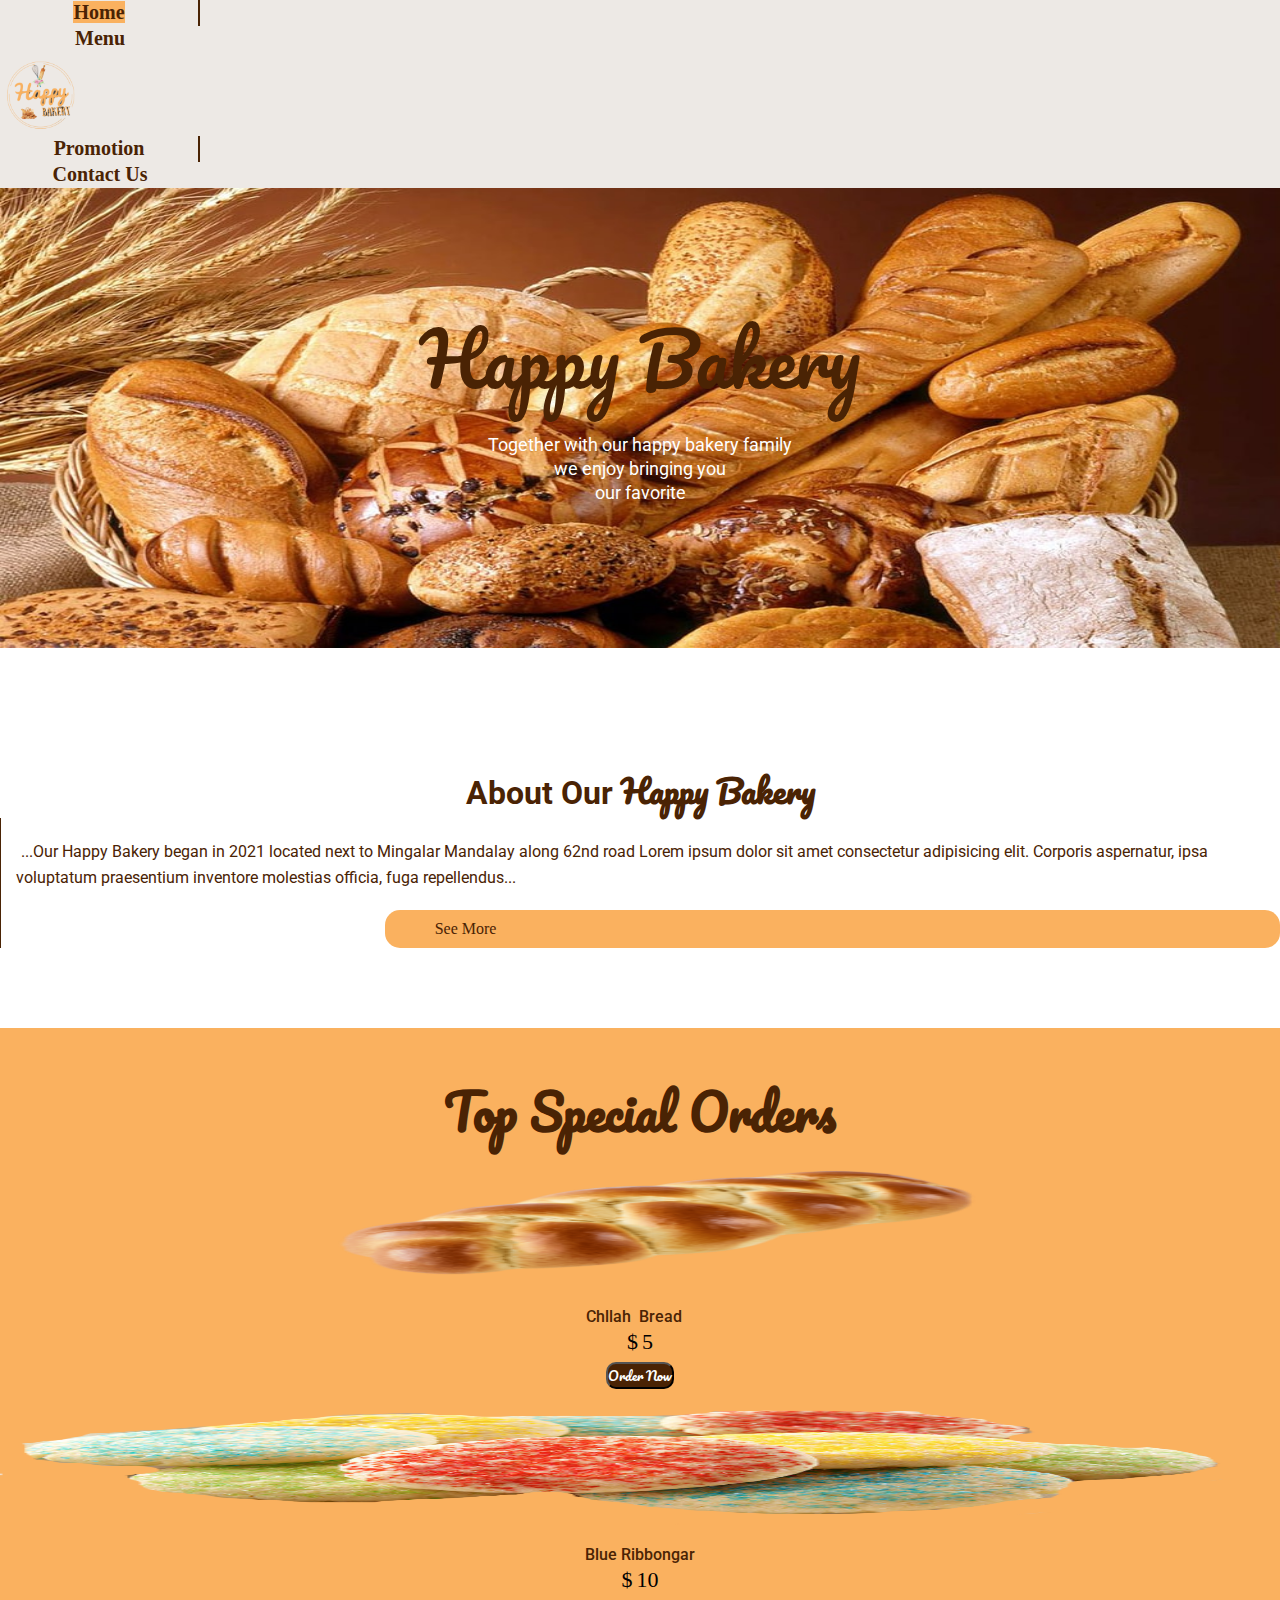
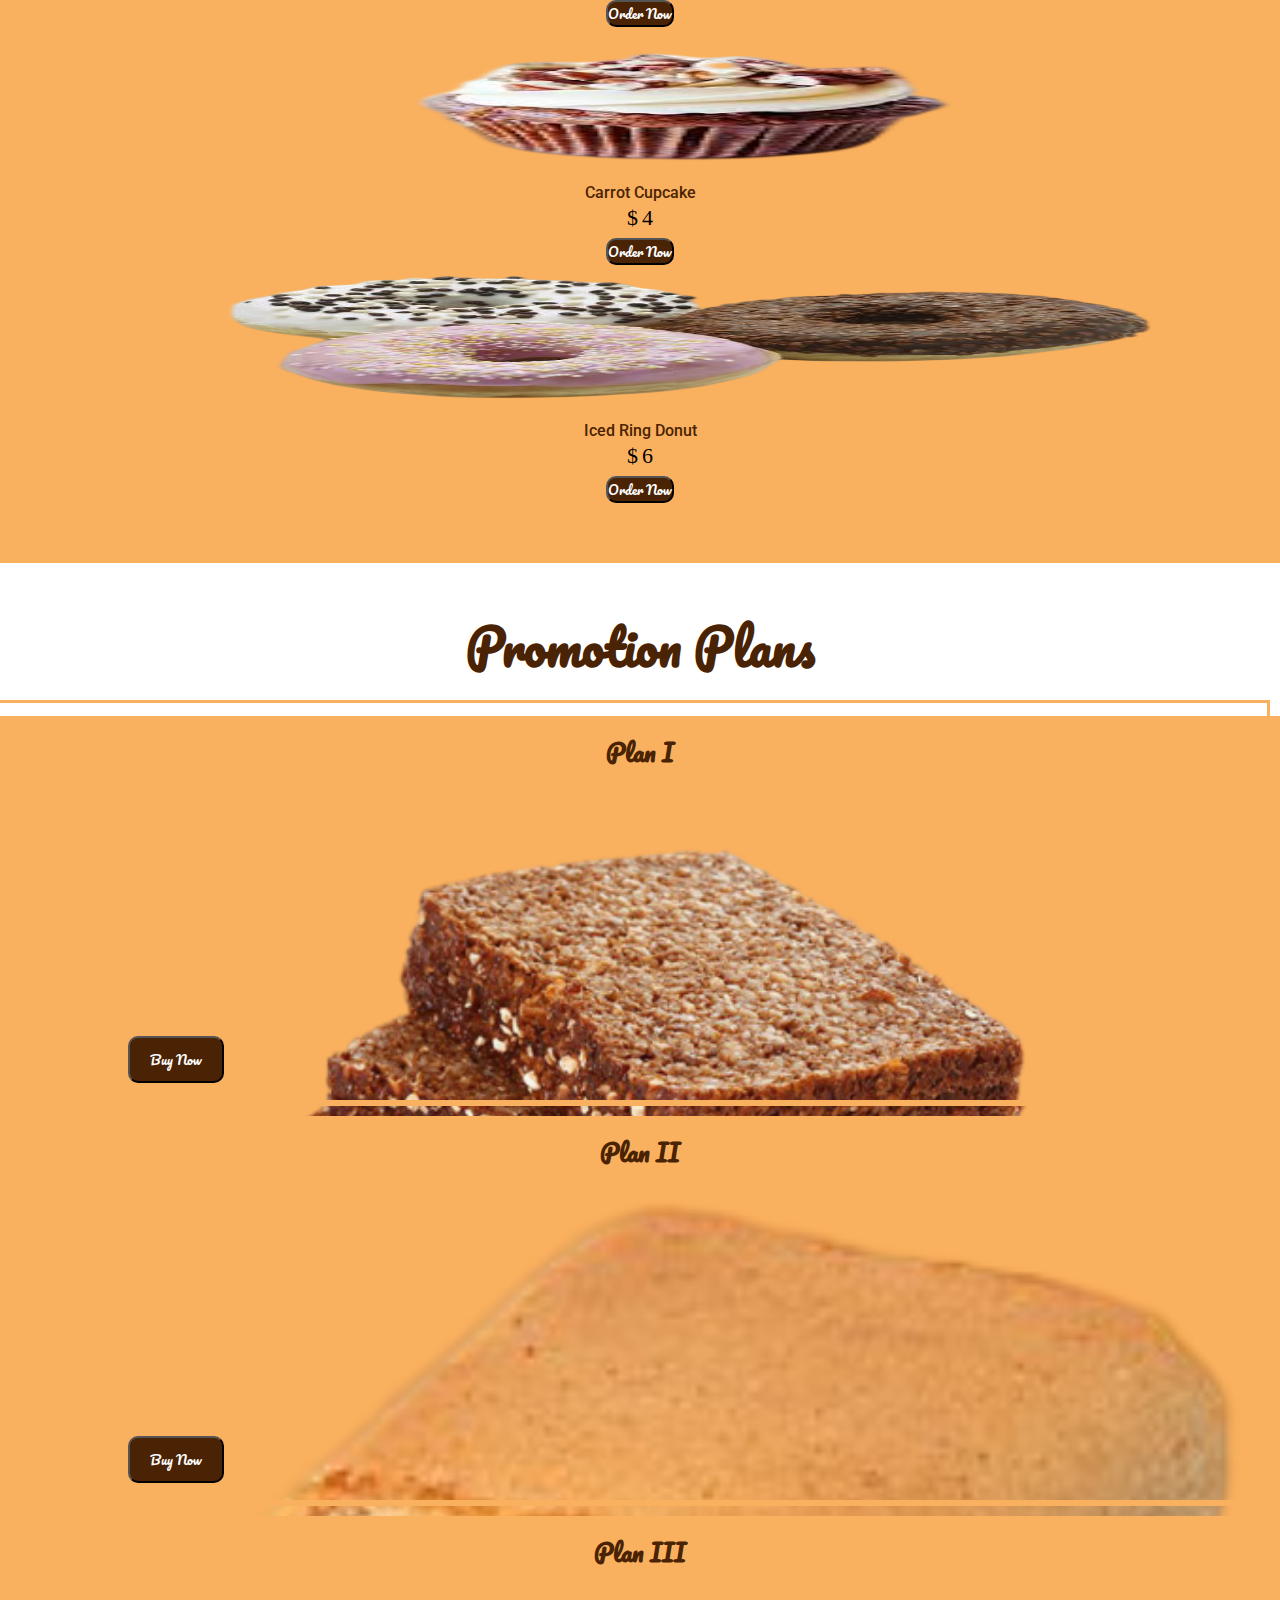
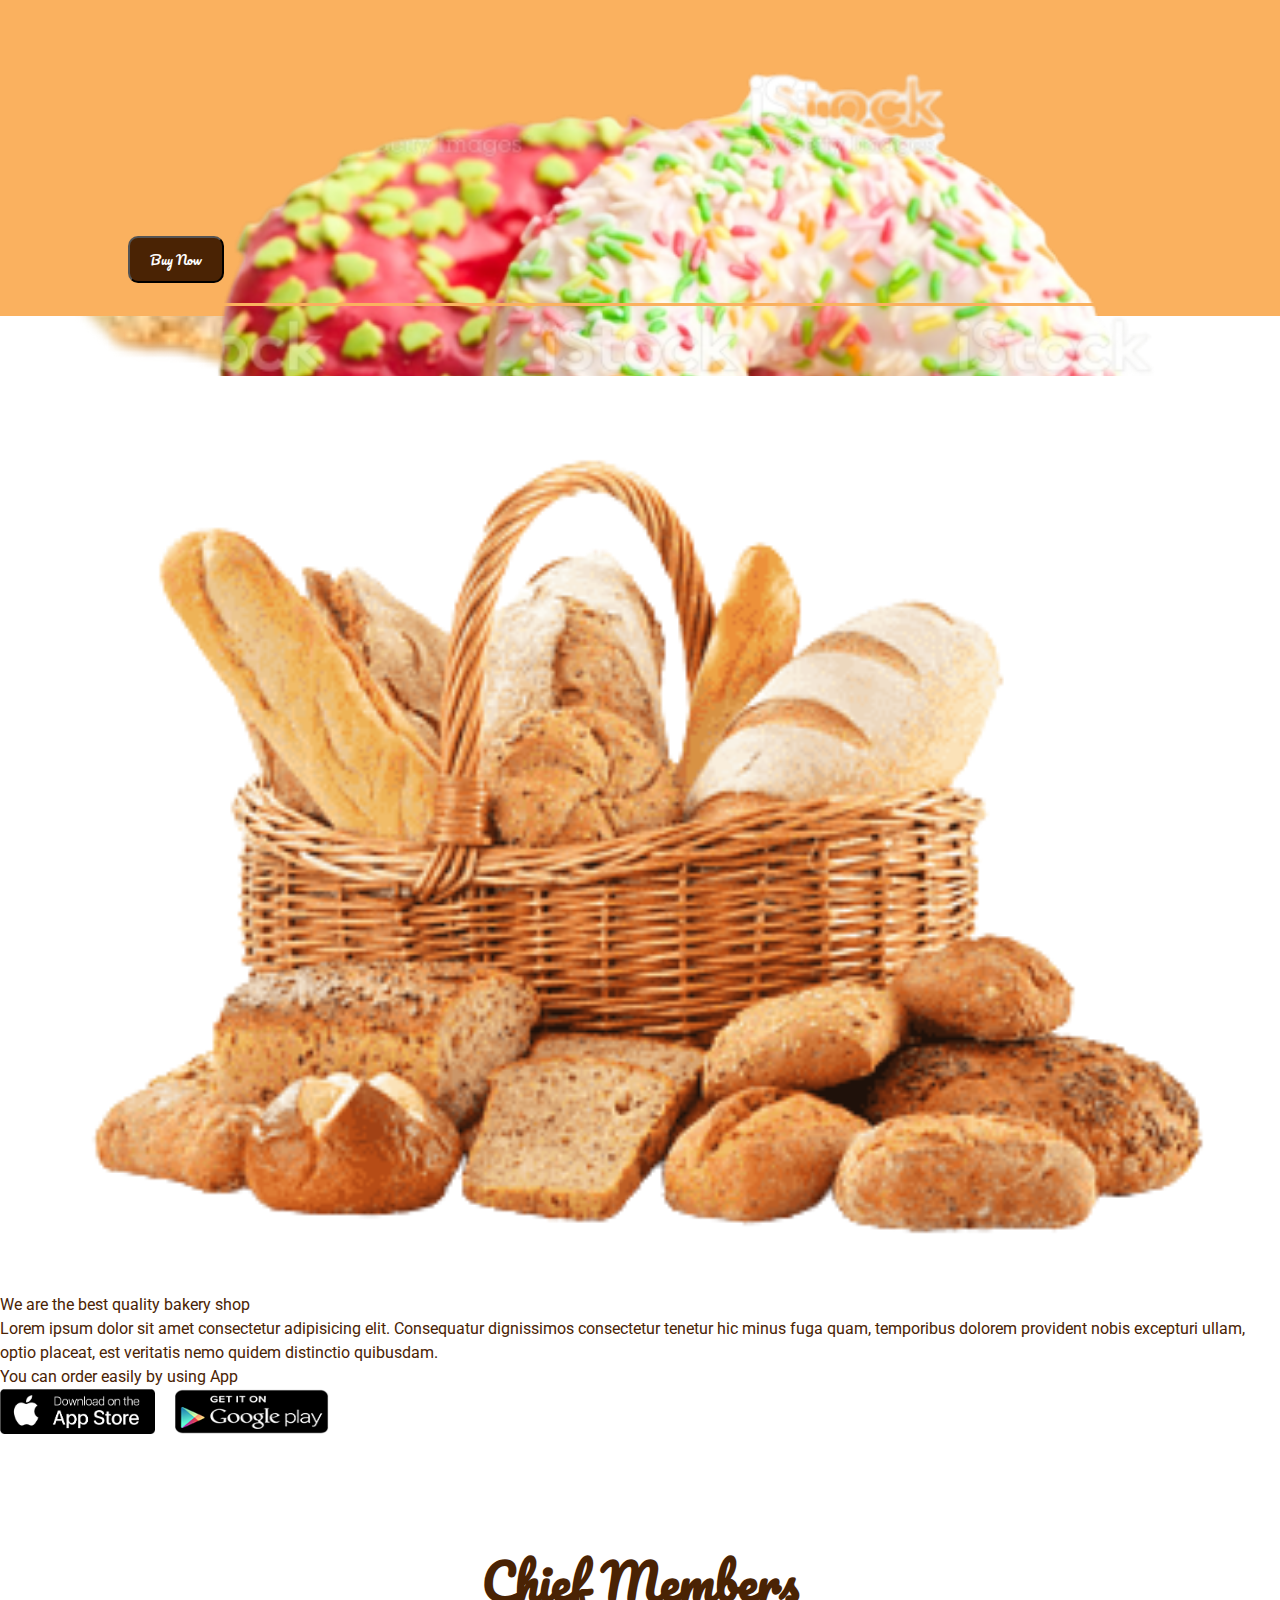
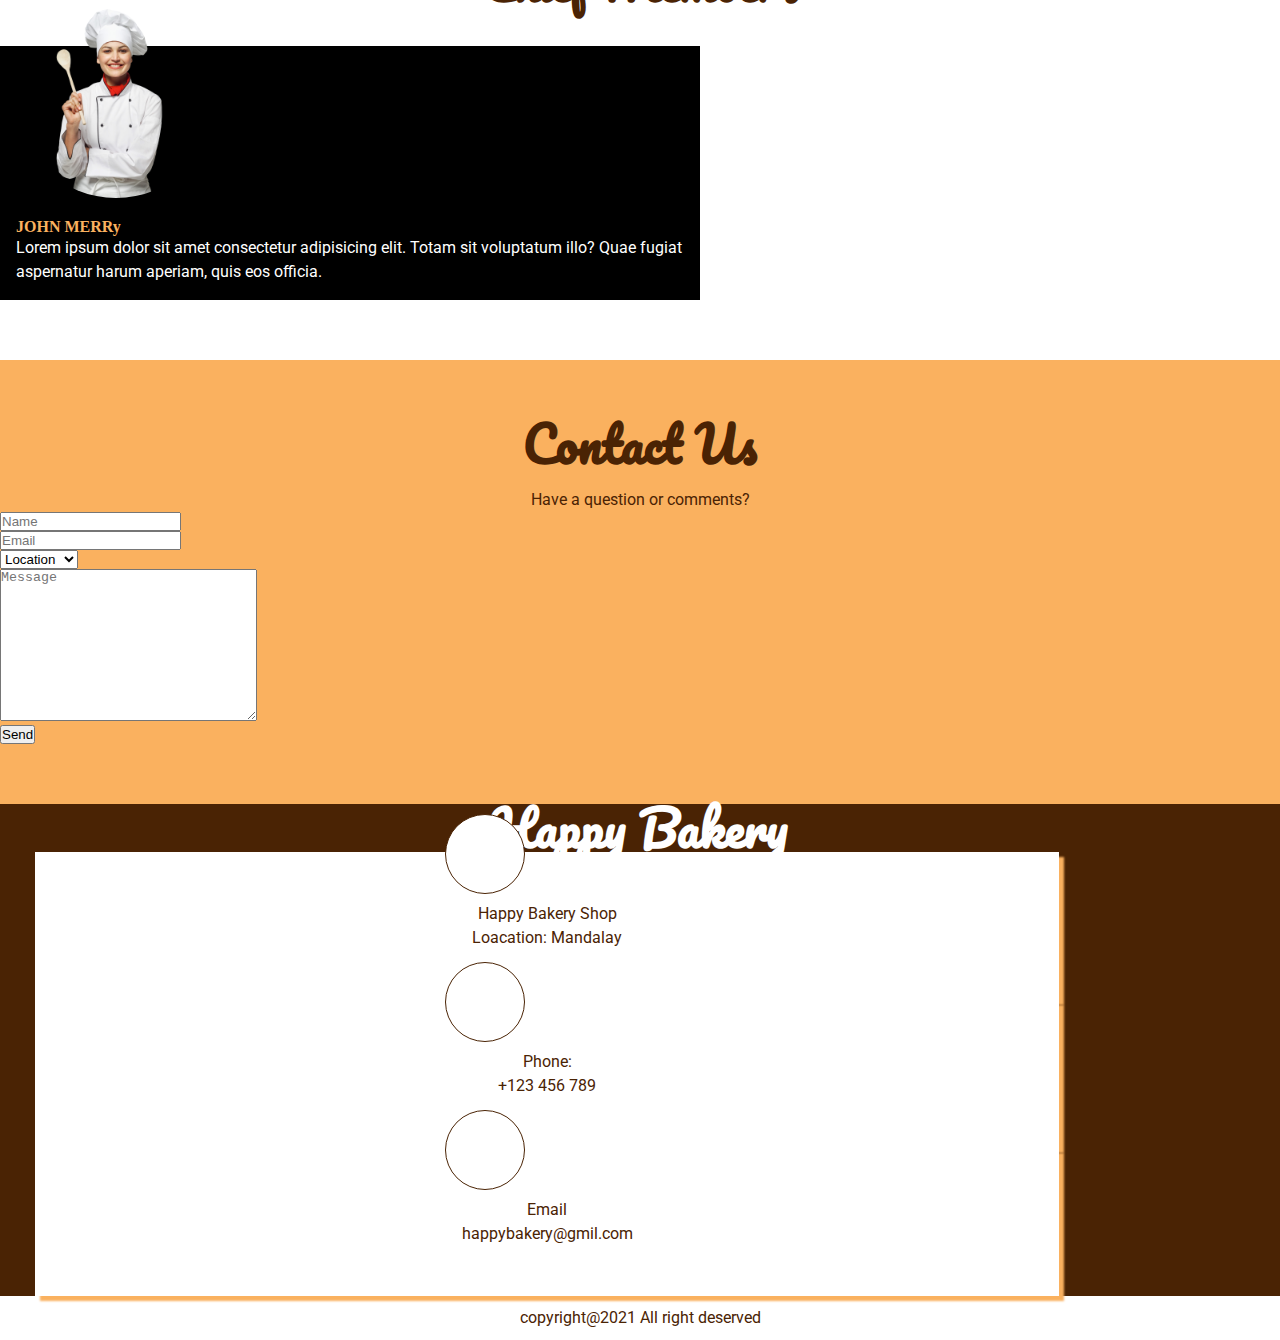
<file: index.html>
<!DOCTYPE html>
<html lang="en">
  <head>
    <meta charset="UTF-8" />
    <meta http-equiv="X-UA-Compatible" content="IE=edge" />
    <meta name="viewport" content="width=device-width, initial-scale=1.0" />
    <title>Happy Bakery Shop</title>
    <!-- Boostrap Css-->
    <link
      rel="stylesheet"
      href="https://cdnjs.cloudflare.com/ajax/libs/bootstrap/5.1.3/css/bootstrap.min.css"
      integrity="sha512-GQGU0fMMi238uA+a/bdWJfpUGKUkBdgfFdgBm72SUQ6BeyWjoY/ton0tEjH+OSH9iP4Dfh+7HM0I9f5eR0L/4w=="
      crossorigin="anonymous"
      referrerpolicy="no-referrer"
    />
    <!-- fontawesome -->
    <link
      rel="stylesheet"
      href="https://cdnjs.cloudflare.com/ajax/libs/font-awesome/6.0.0-beta3/css/all.min.css"
      integrity="sha512-Fo3rlrZj/k7ujTnHg4CGR2D7kSs0v4LLanw2qksYuRlEzO+tcaEPQogQ0KaoGN26/zrn20ImR1DfuLWnOo7aBA=="
      crossorigin="anonymous"
      referrerpolicy="no-referrer"
    />
    <!-- Google fonts -->
    <link
      href="https://fonts.googleapis.com/css2?family=Roboto:wght@100;300;400;500;700&display=swap"
      rel="stylesheet"
    />
    <link
      href="https://fonts.googleapis.com/css2?family=Pacifico&family=Roboto:wght@100;300;400;500;700&display=swap"
      rel="stylesheet"
    />
    <!-- Custom Css -->
    <link rel="stylesheet" href="resources/css/style.css" />
    <link rel="stylesheet" href="resources/css/mediaquery.css">
    
  </head>
  <body data-bs-spy="scroll" data-bs-target=".navbar" data-bs-offset="0">
    <nav class="navbar navbar-expand-lg fixed-top">
      <div class="container p-0">
        <div class="collapse navbar-collapse justify-content-center">
          <ul class="navbar-nav nav-pills">
            <li class="nav-item">
              <a href="#home" class="nav-link active">Home</a>
            </li>
            <li class="nav-item">
              <a href="menu.html" class="nav-link">Menu</a>
            </li>
          </ul>
        </div>
        <a class="navbar-brand" href="#"
          ><img src="resources/img/logo.png" alt="" class="logo"
        /></a>
        <div class="collapse navbar-collapse justify-content-center">
          <ul class="navbar-nav nav-pills">
            <li class="nav-item">
              <a href="#promotion-plan" class="nav-link">Promotion</a>
            </li>
            <li class="nav-item">
              <a href="#contact-us" class="nav-link">Contact Us</a>
            </li>
          </ul>
          <div>
            <i
              class="fas fa-cart-plus cart-icon"
              data-bs-toggle="modal"
              data-bs-target="#modal"
            ></i>
            <span class="badge"></span>
          </div>
        </div>
      </div>
    </nav>
    <!-- modal box -->
    <div class="modal fade" id="modal" tabindex="-1" aria-labelledby="exampleModalLabel" aria-hidden="true">
      <div class="modal-dialog modal-lg">
        <div class="modal-content">
            <div class="modal-header">
                <h2 class="modal-title" id="exampleModalLabel">Shopping Cart</h2>
                <button type="button"  class="btn-close" data-bs-dismiss="modal" aria-label="Close"></button>
            </div>
            <div class="modal-body">
                <p id="first-text">You don't have any items</p>
            </div>
            <div class="modal-footer">
                <div class="container">
                     <div class="row total-price-box">
                            <div class="col-md-10">
                                <h3>Total</h3>
                            </div>
                            <div class="col-md-2">
                                <span>$</span>
                                <span class="total-price"> 0</span>
                            </div>
                    </div>
                    <div class="row">
                        <div class="col-md-12">
                            <button class="btn btn-danger clear">Clear All</button>
                            <button class="btn general-btn send-order-btn">Send Your Order</button>
                        </div>
                    </div>
                </div>
            </div>
        </div>
    </div>
    </div>
    <div class="small-screen-nav fixed-top">
      <ul>
        <li>
          <img src="resources/img/logo.png" style="width: 50px;" alt="">
        </li>
        <li>
          <a href="/menu.html">Menu</a>
        </li>
      </ul>
      <i class="fas fa-cart-plus cart-icon" data-bs-toggle="modal"data-bs-target="#modal"></i> 
      <span class="badge small-nav-badge"></span>
    </div>  
    <section id="home">
      <div class="home-bg">
        <img src="resources/img/home-background.jpg" alt="" />
      </div>
      <div class="row">
        <div class="col-md-12">
          <div class="home-heading">
            <h1>Happy Bakery</h1>

            <p>
              Together with our happy bakery family <br />
              we enjoy bringing you <br />
              our favorite
            </p>
          </div>
        </div>
      </div>
    </section>
    <section id="about">
      <div class="content-box-md">
        <div class="container">
          <div class="row">
            <div class="col-md-5">
              <h2>About Our <span>Happy Bakery</span></h2>
            </div>
            <div class="col-md-7">
              <div class="about-text">
                <p>
                  <i class="fas fa-quote-left"></i>...Our Happy Bakery began in
                  2021 located next to Mingalar Mandalay along 62nd road Lorem
                  ipsum dolor sit amet consectetur adipisicing elit. Corporis
                  aspernatur, ipsa voluptatum praesentium inventore molestias
                  officia, fuga repellendus...<i class="fas fa-quote-right"></i>
                </p>
                <div class="btn about-btn">See More</div>
              </div>
            </div>
          </div>
        </div>
      </div>
    </section>
    <section id="special-orders">
      <div class="content-box-sm">
        <div class="container">
          <div class="row">
            <div class="col-md-12">
              <h1>Top Special Orders</h1>
            </div>
          </div>
          <div class="row">
            <div class="col-md-3">
              <div class="top-order-box">
                <div class="top-order-img">
                  <img
                    src="resources/img/breads/chllah.png"
                    alt="chllah"
                    class="img-responsive"
                  />
                </div>
                <div class="order-item-name">
                  <p>Chllah&nbsp; Bread &nbsp;&nbsp;</p>
                  <span>$</span>
                  <span>5</span>
                </div>
                <div class="order-btn">
                  <button class="btn general-btn btn-special">
                    Order Now<i class="fas fa-cart-plus"></i>
                  </button>
                </div>
              </div>
            </div>
            <div class="col-md-3">
              <div class="top-order-box">
                <div class="top-order-img">
                  <img
                    src="resources/img/cookies/blue-ribbon-sugar-cookies.png"
                    alt="blue-ribbon-sugar-cookies"
                    class="img-responsive"
                  />
                </div>
                <div class="order-item-name">
                  <p>Blue Ribbongar </p>
                  <span>$</span>
                  <span>10</span>
                </div>
                <div class="order-btn">
                  <button class="btn general-btn btn-special">
                    Order Now<i class="fas fa-cart-plus"></i>
                  </button>
                </div>
              </div>
            </div>
            <div class="col-md-3">
              <div class="top-order-box">
                <div class="top-order-img">
                  <img
                    src="resources/img/cupcakes/carrotcupcake.png"
                    alt="carrotcupcake"
                    class="img-responsive"
                  />
                </div>
                <div class="order-item-name">
                  <p>Carrot Cupcake</p>
                  <span>$</span>
                  <span>4</span>
                </div>
                <div class="order-btn">
                  <button class="btn general-btn btn-special">
                    Order Now<i class="fas fa-cart-plus"></i>
                  </button>
                </div>
              </div>
            </div>
            <div class="col-md-3">
              <div class="top-order-box">
                <div class="top-order-img">
                  <img
                    src="resources/img/donuts/icedringdougnut.png"
                    alt="icedringdougnut"
                    class="img-responsive"
                  />
                </div>
                <div class="order-item-name">
                  <p>Iced Ring Donut</p>
                  <span>$</span>
                  <span>6</span>
                </div>
                <div class="order-btn">
                  <button class="btn general-btn btn-special">
                    Order Now<i class="fas fa-cart-plus"></i>
                  </button>
                </div>
              </div>
            </div>
          </div>
        </div>
      </div>
    </section>
    <section id="promotion-plan">
      <div class="content-box-sm">
        <div class="container">
          <div class="row">
            <div class="col-md-12">
              <h1>Promotion Plans</h1>
            </div>
          </div>
          <div class="row">
            <div class="col-md-4 plan">
              <div class="promotion-box">
                <div class="promotion-content">
                  <h3 class="plan-1">Plan I</h3>
                  <div class="row">
                    <div class="col-md-5 pt-2 media-img">
                      <img
                        src="resources/img/breads/rye-bread-wheat-bread.png"
                        alt=""
                        class="promo-item-1"
                      />
                      <p>Rye Bread</p>
                    </div>
                    <div class="col-md-2 media-img-icon"><i class="fas fa-plus"></i></div>
                    <div class="col-md-5 media-img">
                      <img
                        src="resources/img/coffee/Black-coffee.png"
                        alt=""
                        class="promo-item-1"
                      />
                      <p>Black Coffee</p>
                    </div>
                  </div>
                  <div class="row">
                    <div class="col-md-6">
                      <p><strong>Buy Two Items & Get Disount</strong></p>
                    </div>
                    <div class="col-md-6">
                      <del>$20</del>
                      <p>$ <span>10</span></p>
                    </div>
                  </div>
                  <div class="row">
                    <div class="col-md-6 buy-now">
                      <button
                        class="btn general-btn btn-promo plan-1"
                        id="btn-promo-1"
                      >
                        Buy Now
                      </button>
                    </div>
                    <div class="col-md-6 circle">
                      <div class="discount-circle">
                        <p>
                          <span><strong>50%</strong></span
                          >Off
                        </p>
                      </div>
                    </div>
                  </div>
                </div>
              </div>
            </div>
            <div class="col-md-4 plan">
              <div class="promotion-box">
                <div class="promotion-content">
                  <h3 class="plan-2">Plan II</h3>
                  <div class="row">
                    <div class="col-md-5 media-img">
                      <img
                        src="resources/img/cookies/figRoll.png"
                        alt=""
                        class="promo-item-2"
                      />
                      <p>Benne Wafer</p>
                    </div>
                    <div class="col-md-2 media-img-icon"><i class="fas fa-plus"></i></div>
                    <div class="col-md-5 pt-2 media-img">
                      <img
                        src="resources/img/cupcakes/carrotcupcake.png"
                        alt=""
                        class="promo-item-2"
                      />
                      <p>Carrot Cupcake</p>
                    </div>
                  </div>
                  <div class="row">
                    <div class="col-md-6">
                      <p><strong>Buy Two Items & Get Disount</strong></p>
                    </div>
                    <div class="col-md-6">
                      <del>$50</del>
                      <p>$ <span>30</span></p>
                    </div>
                  </div>

                  <div class="row">
                    <div class="col-md-6 buy-now">
                      <button
                        class="btn general-btn btn-promo plan-2"
                        id="btn-promo-2"
                      >
                        Buy Now
                      </button>
                    </div>
                    <div class="col-md-6 circle">
                      <div class="discount-circle">
                        <p>
                          <span><strong>30%</strong></span
                          >Off
                        </p>
                      </div>
                    </div>
                  </div>
                </div>
              </div>
            </div>
            <div class="col-md-4 plan">
              <div class="promotion-box">
                <div class="promotion-content">
                  <h3 class="plan-3">Plan III</h3>
                  <div class="row">
                    <div class="col-md-5 media-img">
                      <img
                        src="resources/img/donuts/sweetsprinkle.png"
                        alt=""
                        class="promo-item-3"
                      />
                      <p>Sweet Sprinkle</p>
                    </div>
                    <div class="col-md-2 media-img-icon"><i class="fas fa-plus"></i></div>
                    <div class="col-md-5 media-img">
                      <img
                        src="resources/img/coffee/Macchiato.png"
                        alt=""
                        class="promo-item-3"
                      />
                      <p>Macchiato</p>
                    </div>
                  </div>
                  <div class="row">
                    <div class="col-md-6">
                      <p><strong>Buy Two Items & Get Disount</strong></p>
                    </div>
                    <div class="col-md-6">
                      <del>$40</del>
                      <p>$ <span>25</span></p>
                    </div>
                  </div>

                  <div class="row">
                    <div class="col-md-6 buy-now">
                      <button
                        class="btn general-btn btn-promo plan-3"
                        id="btn-promo-3"
                      >
                        Buy Now
                      </button>
                    </div>
                    <div class="col-md-6 circle">
                      <div class="discount-circle">
                        <p>
                          <span><strong>40%</strong></span
                          >Off
                        </p>
                      </div>
                    </div>
                  </div>
                </div>
              </div>
            </div>
          </div>
        </div>
      </div>
    </section>
    <section id="app-store">
      <div class="content-box-sm">
        <div class="container">
          <div class="row">
            <div class="col-md-6">
              <div class="left-img">
                <img
                  src="resources/img/app-store-section-img.png"
                  class="img-responsive"
                  alt=""
                />
              </div>
            </div>
            <div class="col-md-6">
              <div class="right-text-box">
                <p>We are the best quality bakery shop</p>
                <p>
                  Lorem ipsum dolor sit amet consectetur adipisicing elit.
                  Consequatur dignissimos consectetur tenetur hic minus fuga
                  quam, temporibus dolorem provident nobis excepturi ullam,
                  optio placeat, est veritatis nemo quidem distinctio quibusdam.
                </p>
                <p>You can order easily by using App</p>
                <img src="resources/img/app-store.png" alt="" />
                <img src="resources/img/download-app-android.png" alt="" />
              </div>
            </div>
          </div>
        </div>
      </div>
    </section>
    <section id="chief-members">
      <div class="content-box-sm">
        <div class="container">
          <div class="row">
            <div class="col-md-12">
              <h1>Chief Members</h1>
            </div>
          </div> 
          <div class="card my-5 text-center customer-card mx-auto">
            <img src="resources/img/chief/member1.png"  id="customer-img" class="img-card mx-auto" alt="">
            <h4 id="customer-name" class="text-uppercase">JOHN MERRy</h4>
            <div class="review-icons my-2">
                <span class="star-icon">
                <i class="fas fa-star"></i>
                </span>
                <span class="star-icon">
                <i class="fas fa-star"></i>
                </span>
                <span class="star-icon">
                <i class="fas fa-star"></i>
                </span>
                <span class="star-icon">
                <i class="fas fa-star"></i>
                </span>
                <span class="star-icon">
                <i class="fas fa-star-half"></i>
                </span>
            </div>
            <p id="customer-text">Lorem ipsum dolor sit amet consectetur adipisicing elit. Totam sit voluptatum illo? Quae fugiat aspernatur harum aperiam, quis eos officia.</p>
            <span class="quote-icon">
                <i class="fas fa-quote-left"></i>
            </span>
            <a href="" class="btn prevBtn chief-btn" type="button"><i class="fas fa-chevron-left"></i></a>
            <a href="" class="btn nextBtn chief-btn" type="button"><i class="fas fa-chevron-right"></i></a>
          </div>   
        </div>  
      </div>
    </section>
    <section id="contact-us">
      <div class="content-box-sm">
        <div class="container">
          <div class="row">
            <div class="col-md-12">
              <h1>Contact Us</h1>
              <p>Have a question or comments?</p>
            </div>
          </div>
          <form action="">
            <div class="row">
              <div class="col-md-4">
                <div class="input-group">
                  <input
                    type="text"
                    class="form-control"
                    placeholder="Name"
                    id="name"
                  />
                </div>
              </div>
              <div class="col-md-4">
                <div class="input-group">
                  <input
                    type="email"
                    class="form-control"
                    placeholder="Email"
                    id="email"
                  />
                </div>
              </div>
              <div class="col-md-4">
                <div class="input-group">
                  <select
                    name=""
                    id=""
                    class="form-select"
                    aria-label="Location"
                  >
                    <option value="Location" selected>Location</option>
                    <option value="Myanmar">Myanmar</option>
                    <option value="Korea">Korea</option>
                    <option value="Japan">Japan</option>
                    <option value="Thailand">Thailand</option>
                  </select>
                </div>
              </div>
            </div>
            <div class="row">
              <div class="col-md-12">
                <div class="input-group mt-5 contact-textarea">
                  <textarea
                    cols="30"
                    rows="10"
                    class="form-control"
                    placeholder="Message"
                  ></textarea>
                </div>
              </div>
            </div>
            <div class="row justify-content-center">
              <div class="col-md-12 mt-5 w-25 contact-btn">
                <button type="submit" class="form-control submit-btn">
                  Send
                </button>
              </div>
            </div>
          </form>
        </div>
      </div>
    </section>
    <footer>
      <div class="container-fluid">
        <div class="row">
          <div class="col-md-12 mb-5 mt-5">
            <h1>Happy Bakery</h1>
          </div>
        </div>
        <div class="row footer-row">
          <div class="col-md-4">
            <div class="footer-box">
              <i class="fas fa-map-marker-alt"></i>
              <p>
                Happy Bakery Shop <br />
                Loacation: <a href="#">Mandalay</a>
              </p>
            </div>
          </div>
          <div class="col-md-4">
            <div class="footer-box">
              <i class="fas fa-phone"></i>
              <p>
                Phone: <br />
                <a href="#">+123 456 789</a>
              </p>
            </div>
          </div>
          <div class="col-md-4">
            <div class="footer-box">
              <i class="far fa-envelope"></i>
              <p>
                Email <br />
                <a href="mailto:ayethetsukhaing1999@gmail.com"
                  >happybakery@gmil.com</a
                >
              </p>
            </div>
          </div>
        </div>
        <div class="row">
          <div class="col-md-12 p-0">
            <div class="copyright-box mt-5 mb-0">
              <p class="pt-2">copyright@2021 All right deserved</p>
            </div>
          </div>
        </div>
      </div>
    </footer>
    <script>
      //white nav bar
      document.addEventListener("scroll", function () {
        let y = window.scrollY;
        if (y > 150) {
          document.querySelector(".navbar").classList.add("white-nav-top");
        } else {
          document.querySelector(".navbar").classList.remove("white-nav-top");
        }
      });
    </script>
    <!-- Boostrap JS -->
    <script
      src="https://cdnjs.cloudflare.com/ajax/libs/bootstrap/5.1.3/js/bootstrap.min.js"
      integrity="sha512-OvBgP9A2JBgiRad/mM36mkzXSXaJE9BEIENnVEmeZdITvwT09xnxLtT4twkCa8m/loMbPHsvPl0T8lRGVBwjlQ=="
      crossorigin="anonymous"
      referrerpolicy="no-referrer"
    ></script>
    <script src="./resources/js/main.js"></script>
  </body>
</html>
</file>
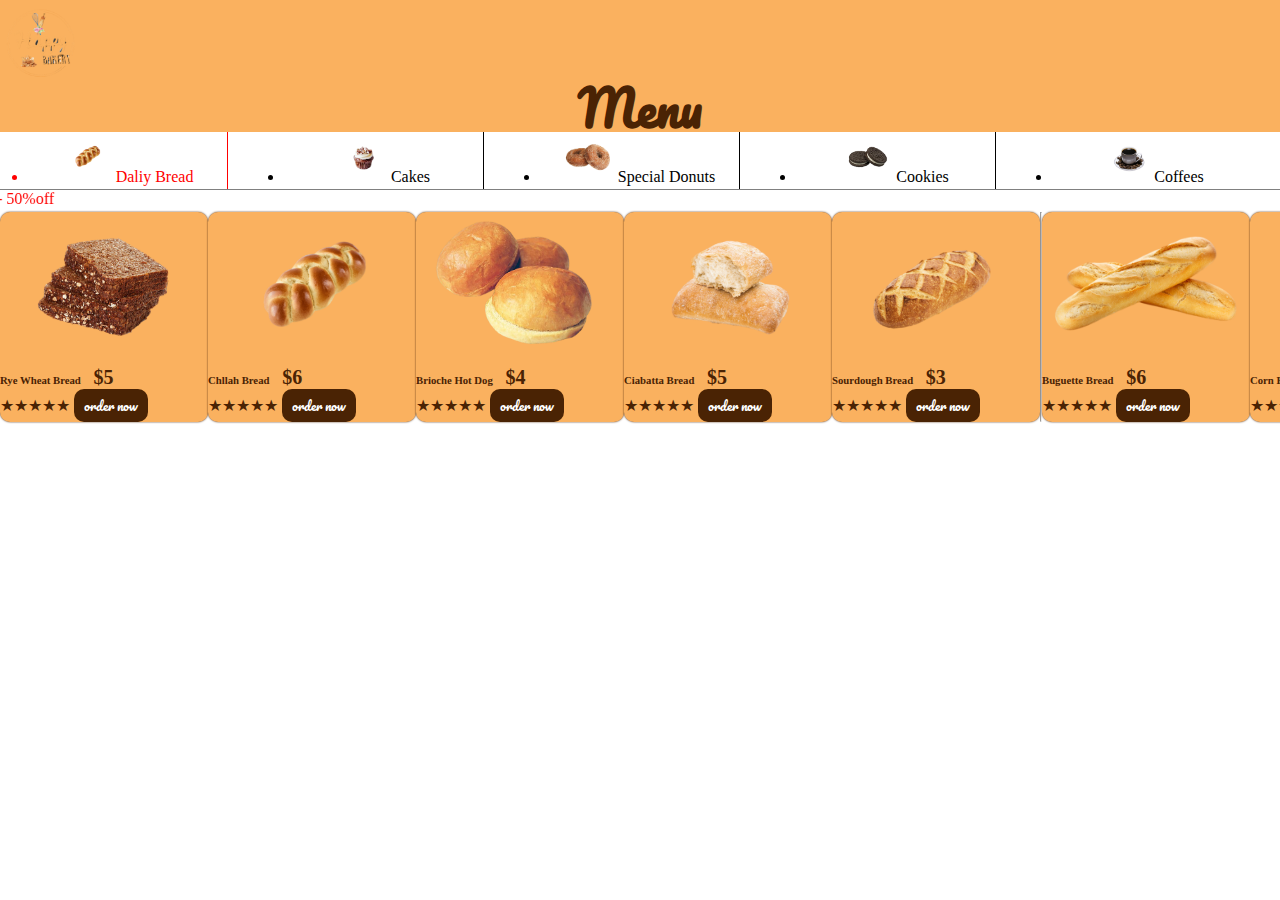
<file: menu.html>
<!DOCTYPE html>
<html lang="en">

<head>
    <meta charset="UTF-8">
    <meta http-equiv="X-UA-Compatible" content="IE=edge">
    <meta name="viewport" content="width=device-width, initial-scale=1.0">
    <script src="https://ajax.googleapis.com/ajax/libs/jquery/3.5.1/jquery.min.js"></script>
    <link rel="stylesheet" href="https://cdnjs.cloudflare.com/ajax/libs/bootstrap/5.1.3/css/bootstrap.min.css"
      integrity="sha512-GQGU0fMMi238uA+a/bdWJfpUGKUkBdgfFdgBm72SUQ6BeyWjoY/ton0tEjH+OSH9iP4Dfh+7HM0I9f5eR0L/4w=="
      crossorigin="anonymous" referrerpolicy="no-referrer"/>
    <link rel="stylesheet" href="https://cdnjs.cloudflare.com/ajax/libs/font-awesome/6.0.0-beta3/css/all.min.css"
    integrity="sha512-Fo3rlrZj/k7ujTnHg4CGR2D7kSs0v4LLanw2qksYuRlEzO+tcaEPQogQ0KaoGN26/zrn20ImR1DfuLWnOo7aBA=="
    crossorigin="anonymous" referrerpolicy="no-referrer"/>
    <link href="https://fonts.googleapis.com/css2?family=Roboto:wght@100;300;400;500;700&display=swap"
      rel="stylesheet"/>
    <link href="https://fonts.googleapis.com/css2?family=Pacifico&family=Roboto:wght@100;300;400;500;700&display=swap"
      rel="stylesheet"/>
    <link rel="stylesheet" href="./resources/css/style.css">
    <link rel="stylesheet" href="resources/css/mediaquery.css">
    <script>
        $(document).ready(function () {
            const DOM = document.getElementsByClassName("col");
            const row = document.getElementsByClassName("row");
            let i = 1;
            $('.btn-order').on('click', function () {
                const selectedToBuy = $(this).parentsUntil(DOM, ".card");
                selectedToBuy.children('.card-body').children('h6').html();
                
                $(this).wrap('<img src="resources/img/check-circle.svg" width="20px" height="20px">');
                selectedToBuy.css('box-shadow', '1px 1px 1px 3px #0f0')
            });
            $('#small-screen-icons').on('click', function () {
                $('.nav').toggleClass('showandhide');
            });
        });
    </script>
    <title>MenuBakery</title>
</head>

<body>
    
    <div class="container-fluid">
        <div class="row position-sticky top-0">
            <div class="header-bar d-flex justify-content-around bg ">
                <img src="resources/img/logo.png" alt="logo" class="logo">
                <h1>Menu</h1>
                <div class="position-relative mt-3">
                    <i class="fas fa-cart-plus cart-icon" id="cart" title="Your bought Food!"  data-bs-toggle="modal"
                        data-bs-target="#modal"></i>
                    <span class="badge bg-primary translate-middle rounded-pill menu-badge"></span>
                </div>
            </div>
            <span id="small-screen-icons"><img src="resources/img/justify.svg" alt="Menu"></span>
            <ul class="nav">
                <li class="nav-item side-border selected-li" data-tab-target="#tab-1">
                    <img src="resources/img/breads/chllah.png" class="bakery-icon">
                    Daliy Bread
                </li>
                <li class="nav-item side-border" data-tab-target="#tab-2">
                    <img src="resources/img/cupcakes/carrotcupcake.png" class="cake-icon">
                    Cakes
                </li>
                <li class="nav-item side-border" data-tab-target="#tab-3">
                    <img src="resources/img/donuts/Sour-cream-donut.png" class="donut-icon">
                    Special Donuts
                </li>
                <li class="nav-item side-border" data-tab-target="#tab-4">
                    <img src="resources/img/cookies/oreo.png" class="cooke-icon">
                    Cookies
                </li>
                <li class="nav-item" data-tab-target="#tab-5">
                    <img src="resources/img/coffee/Black-coffee.png" class="coffee-icon">
                    Coffees
                </li>
            </ul>
        </div>
        <!-- modal box -->
        <div
        class="modal fade"
        id="modal"
        tabindex="-1"
        aria-labelledby="exampleModalLabel"
        aria-hidden="true"
    >
        <div class="modal-dialog modal-lg">
            <div class="modal-content">
                <div class="modal-header">
                    <h2 class="modal-title" id="exampleModalLabel">Shopping Cart</h2>
                    <button
                        type="button"
                        class="btn-close"
                        data-bs-dismiss="modal"
                        aria-label="Close"
                    ></button>
                </div>
                <div class="modal-body">
                    <p id="first-text">You don't have any items</p>
                </div>
                <div class="modal-footer">
                    <div class="container">
                         <div class="row total-price-box">
                                <div class="col-md-10">
                                    <h3>Total</h3>
                                </div>
                                <div class="col-md-2">
                                    <span>$</span>
                                    <span class="total-price"> 0</span>
                                </div>
                        </div>
                        <div class="row">
                            <div class="col-md-12">
                                <button class="btn btn-danger clear">Clear All</button>
                                <button class="btn general-btn send-order-btn">Submit Your Order</button>
                            </div>
                        </div>
                    </div>
                </div>
            </div>
        </div>
    </div>
        <marquee behavior="alternative" direction="right">Christmas Promotion - 50%off</marquee>
        <!-- main contents start -->
        <div class="container-fluid tab-content">
            <div class="row active" id="tab-1" data-tab-content>
                <div class="col">
                    <div class="card">
                        <img src="resources/img/breads/rye-bread-wheat-bread.png" class="card-img-top" alt="bakery-photo">
                        <div class="card-body">
                            <h6 class="card-title text-center">Rye Wheat Bread <span class="dolar-price">$5</span></h6>
                        </div>
                        <div class="card-body d-flex justify-content-between">
                            <span id="rating">&#9733;&#9733;&#9733;&#9733;&#9733;</span>
                            <button class="btn-order  general-btn ">order now</button>
                        </div>
                    </div>
                </div>
                <div class="col">
                    <div class="card">
                        <img src="resources/img/breads/chllah.png" class="card-img-top" alt="bakery-photo">
                        <div class="card-body">
                            <h6 class="card-title text-center">Chllah Bread <span class="dolar-price">$6</span></h6>
                        </div>
                        <div class="card-body d-flex justify-content-between">
                            <span id="rating">&#9733;&#9733;&#9733;&#9733;&#9733;</span>
                            <button class="btn-order general-btn ">order now</button>
                        </div>
                    </div>
                </div>
                <div class="col">
                    <div class="card">
                        <img src="resources/img/breads/hamburger-bun-brioche-hot-dog.png" class="card-img-top" alt="bakery-photo">
                        <div class="card-body">
                            <h6 class="card-title text-center">Brioche Hot Dog <span class="dolar-price">$4</span></h6>
                        </div>
                        <div class="card-body d-flex justify-content-between">
                            <span id="rating">&#9733;&#9733;&#9733;&#9733;&#9733;</span>
                            <button class="btn-order general-btn">order now</button>
                        </div>
                    </div>
                </div>
                <div class="col">
                    <div class="card">
                        <img src="resources/img/breads/ciabatta.png" class="card-img-top" alt="bakery-photo">
                        <div class="card-body">
                            <h6 class="card-title text-center">Ciabatta Bread <span class="dolar-price">$5</span></h6>
                        </div>
                        <div class="card-body d-flex justify-content-between">
                            <span id="rating">&#9733;&#9733;&#9733;&#9733;&#9733;</span>
                            <button class="btn-order general-btn">order now</button>
                        </div>
                    </div>
                </div>
                <div class="col">
                    <div class="card">
                        <img src="resources/img/breads/SOURDOUGH.png" class="card-img-top" alt="bakery-photo">
                        <div class="card-body">
                            <h6 class="card-title text-center">Sourdough Bread <span class="dolar-price">$3</span></h6>
                        </div>
                        <div class="card-body d-flex justify-content-between">
                            <span id="rating">&#9733;&#9733;&#9733;&#9733;&#9733;</span>
                            <button class="btn-order general-btn">order now</button>
                        </div>
                    </div>
                </div>
                <hr>
                <div class="col">
                    <div class="card">
                        <img src="resources/img/breads/Baguette.png" class="card-img-top" alt="bakery-photo">
                        <div class="card-body">
                            <h6 class="card-title text-center">Buguette Bread <span class="dolar-price">$6</span></h6>
                        </div>
                        <div class="card-body d-flex justify-content-between">
                            <span id="rating">&#9733;&#9733;&#9733;&#9733;&#9733;</span>
                            <button class="btn-order general-btn">order now</button>
                        </div>
                    </div>
                </div>
                <div class="col">
                    <div class="card">
                        <img src="resources/img/breads/CORNBREAD.png" class="card-img-top" alt="bakery-photo">
                        <div class="card-body">
                            <h6 class="card-title text-center">Corn Bread <span class="dolar-price">$7</span></h6>
                        </div>
                        <div class="card-body d-flex justify-content-between">
                            <span id="rating">&#9733;&#9733;&#9733;&#9733;&#9733;</span>
                            <button class="btn-order general-btn">order now</button>
                        </div>
                    </div>
                </div>
                <div class="col">
                    <div class="card">
                        <img src="resources/img/breads/pita-bread.png" class="card-img-top" alt="bakery-photo">
                        <div class="card-body">
                            <h6 class="card-title text-center">Pita Bread <span class="dolar-price">$6</span></h6>
                        </div>
                        <div class="card-body d-flex justify-content-between">
                            <span id="rating">&#9733;&#9733;&#9733;&#9733;&#9733;</span>
                            <button class="btn-order general-btn">order now</button>
                        </div>
                    </div>
                </div>
                <div class="col">
                    <div class="card">
                        <img src="resources/img/breads/FOCACCIA.png" class="card-img-top" alt="bakery-photo">
                        <div class="card-body">
                            <h6 class="card-title text-center">Focaccia Bread <span class="dolar-price">$5</span></h6>
                        </div>
                        <div class="card-body d-flex justify-content-between">
                            <span id="rating">&#9733;&#9733;&#9733;&#9733;&#9733;</span>
                            <button class="btn-order general-btn">order now</button>
                        </div>
                    </div>
                </div>
                <div class="col">
                    <div class="card">
                        <img src="resources/img/breads/sourdough1.png" class="card-img-top" alt="bakery-photo">
                        <div class="card-body">
                            <h6 class="card-title text-center">Sour Dought <span class="dolar-price">$4</span></h6>
                        </div>
                        <div class="card-body d-flex justify-content-between">
                            <span id="rating">&#9733;&#9733;&#9733;&#9733;&#9733;</span>
                            <button class="btn-order general-btn">order now</button>
                        </div>
                    </div>
                </div>
            </div>
            <!-- //////////////////////////////// -->
            <!-- //////////////////////////////// -->
            <!-- //////////////////////////////// -->
            <div id="tab-2" data-tab-content>
                <div class="row">
                    <div class="col">
                        <div class="card">
                            <img src="resources/img/cupcakes/Margarita.png" class="card-img-top" alt="cakes-photo">
                            <div class="card-body">
                                <h6 class="card-title text-center">Margarita <span class="dolar-price">$10</span></h6>
                            </div>
                            <div class="card-body d-flex justify-content-between">
                                <span id="rating">&#9733;&#9733;&#9733;&#9733;&#9733;</span>
                                <button class="btn-order general-btn">order now</button>
                            </div>
                        </div>
                    </div>
                    <div class="col">
                        <div class="card">
                            <img src="resources/img/cupcakes/mollywaffle-freakshake.png" class="card-img-top" alt="bakery-photo">
                            <div class="card-body">
                                <h6 class="card-title text-center">Mollywaffle freak <span class="dolar-price">$9</span>
                                </h6>
                            </div>
                            <div class="card-body d-flex justify-content-between">
                                <span id="rating">&#9733;&#9733;&#9733;&#9733;&#9733;</span>
                                <button class="btn-order general-btn">order now</button>
                            </div>
                        </div>
                    </div>
                    <div class="col">
                        <div class="card">
                            <img src="resources/img/cupcakes/raspberry-triffle.png" class="card-img-top" alt="bakery-photo">
                            <div class="card-body">
                                <h6 class="card-title text-center">Raspberry Triffle <span class="dolar-price">$11</span>
                                </h6>
                            </div>
                            <div class="card-body d-flex justify-content-between">
                                <span id="rating">&#9733;&#9733;&#9733;&#9733;&#9733;</span>
                                <button class="btn-order general-btn">order now</button>
                            </div>
                        </div>
                    </div>
                    <div class="col">
                        <div class="card">
                            <img src="resources/img/cupcakes/rocky-road.png" class="card-img-top" alt="bakery-photo">
                            <div class="card-body">
                                <h6 class="card-title text-center">Rocky Road Cake <span class="dolar-price">$8</span></h6>
                            </div>
                            <div class="card-body d-flex justify-content-between">
                                <span id="rating">&#9733;&#9733;&#9733;&#9733;&#9733;</span>
                                <button class="btn-order general-btn">order now</button>
                            </div>
                        </div>
                    </div>
                    <div class="col">
                        <div class="card">
                            <img src="resources/img/cupcakes/sundae-funday.png" class="card-img-top" alt="bakery-photo">
                            <div class="card-body">
                                <h6 class="card-title text-center">Sundae funday <span class="dolar-price">$10</span>
                                </h6>
                            </div>
                            <div class="card-body d-flex justify-content-between">
                                <span id="rating">&#9733;&#9733;&#9733;&#9733;&#9733;</span>
                                <button class="btn-order general-btn">order now</button>
                            </div>
                        </div>
                    </div>
                    <hr>
                    <div class="col">
                        <div class="card">
                            <img src="resources/img/cupcakes/turkish-delight.png" class="card-img-top" alt="bakery-photo">
                            <div class="card-body">
                                <h6 class="card-title text-center">Turkish Delight <span class="dolar-price">$7</span>
                                </h6>
                            </div>
                            <div class="card-body d-flex justify-content-between">
                                <span id="rating">&#9733;&#9733;&#9733;&#9733;&#9733;</span>
                                <button class="btn-order general-btn">order now</button>
                            </div>
                        </div>
                    </div>
                    <div class="col">
                        <div class="card">
                            <img src="resources/img/cupcakes/vegan-apple.png" class="card-img-top" alt="bakery-photo">
                            <div class="card-body">
                                <h6 class="card-title text-center">Vegan Apple <span class="dolar-price">$11</span></h6>
                            </div>
                            <div class="card-body d-flex justify-content-between">
                                <span id="rating">&#9733;&#9733;&#9733;&#9733;&#9733;</span>
                                <button class="btn-order general-btn">order now</button>
                            </div>
                        </div>
                    </div>
                    <div class="col">
                        <div class="card">
                            <img src="resources/img/cupcakes/bubblegum.png" class="card-img-top" alt="bakery-photo">
                            <div class="card-body">
                                <h6 class="card-title text-center">Bubblegum Cake <span class="dolar-price">$8</span></h6>
                            </div>
                            <div class="card-body d-flex justify-content-between">
                                <span id="rating">&#9733;&#9733;&#9733;&#9733;&#9733;</span>
                                <button class="btn-order general-btn">order now</button>
                            </div>
                        </div>
                    </div>
                    <div class="col">
                        <div class="card">
                            <img src="resources/img/cupcakes/candy-cloud.png" class="card-img-top" alt="bakery-photo">
                            <div class="card-body">
                                <h6 class="card-title text-center">Candy Cloud Cake<span class="dolar-price">$10</span></h6>
                            </div>
                            <div class="card-body d-flex justify-content-between">
                                <span id="rating">&#9733;&#9733;&#9733;&#9733;&#9733;</span>
                                <button class="btn-order general-btn">order now</button>
                            </div>
                        </div>
                    </div>
                    <div class="col">
                        <div class="card">
                            <img src="resources/img/cupcakes/candy-meadow.png" class="card-img-top" alt="bakery-photo">
                            <div class="card-body">
                                <h6 class="card-title text-center">Candy Meadow <span class="dolar-price">$9</span></h6>
                            </div>
                            <div class="card-body d-flex justify-content-between">
                                <span id="rating">&#9733;&#9733;&#9733;&#9733;&#9733;</span>
                                <button class="btn-order general-btn">order now</button>
                            </div>
                        </div>
                    </div>
                    <hr>
                    <div class="col">
                        <div class="card">
                            <img src="resources/img/cupcakes/carrotcupcake.png" class="card-img-top" alt="bakery-photo">
                            <div class="card-body">
                                <h6 class="card-title text-center">Carrot Cupcake <span class="dolar-price">$7</span>
                                </h6>
                            </div>
                            <div class="card-body d-flex justify-content-between">
                                <span id="rating">&#9733;&#9733;&#9733;&#9733;&#9733;</span>
                                <button class="btn-order general-btn">order now</button>
                            </div>
                        </div>
                    </div>
                    <div class="col">
                        <div class="card">
                            <img src="resources/img/cupcakes/choc-strawberry.png" class="card-img-top" alt="bakery-photo">
                            <div class="card-body">
                                <h6 class="card-title text-center">Choc Strawberry <span class="dolar-price">$10</span>
                                </h6>
                            </div>
                            <div class="card-body d-flex justify-content-between">
                                <span id="rating">&#9733;&#9733;&#9733;&#9733;&#9733;</span>
                                <button class="btn-order general-btn">order now</button>
                            </div>
                        </div>
                    </div>
                    <div class="col">
                        <div class="card">
                            <img src="resources/img/cupcakes/CoconutCupcakes.png" class="card-img-top" alt="bakery-photo">
                            <div class="card-body">
                                <h6 class="card-title text-center">Coconut Cupcake <span class="dolar-price">$8</span>
                                </h6>
                            </div>
                            <div class="card-body d-flex justify-content-between">
                                <span id="rating">&#9733;&#9733;&#9733;&#9733;&#9733;</span>
                                <button class="btn-order general-btn">order now</button>
                            </div>
                        </div>
                    </div>
                    <div class="col">
                        <div class="card">
                            <img src="resources/img/cupcakes/funfetti-freakshake.png" class="card-img-top" alt="bakery-photo">
                            <div class="card-body">
                                <h6 class="card-title text-center">Funfetti Freak0 <span
                                        class="dolar-price">$9</span></h6>
                            </div>
                            <div class="card-body d-flex justify-content-between">
                                <span id="rating">&#9733;&#9733;&#9733;&#9733;&#9733;</span>
                                <button class="btn-order general-btn">order now</button>
                            </div>
                        </div>
                    </div>
                    <div class="col">
                        <div class="card">
                            <img src="resources/img/cupcakes/galaxycupcake.png" class="card-img-top" alt="bakery-photo">
                            <div class="card-body">
                                <h6 class="card-title text-center">Galaxy Cupcake <span class="dolar-price">$8</span>
                                </h6>
                            </div>
                            <div class="card-body d-flex justify-content-between">
                                <span id="rating">&#9733;&#9733;&#9733;&#9733;&#9733;</span>
                                <button class="btn-order general-btn">order now</button>
                            </div>
                        </div>
                    </div>
                    <hr>
                    <div class="col">
                        <div class="card">
                            <img src="resources/img/cupcakes/icecreamcupcake.png" class="card-img-top" alt="bakery-photo">
                            <div class="card-body">
                                <h6 class="card-title text-center">Icecream Cupcake <span class="dolar-price">$6</span>
                                </h6>
                            </div>
                            <div class="card-body d-flex justify-content-between">
                                <span id="rating">&#9733;&#9733;&#9733;&#9733;&#9733;</span>
                                <button class="btn-order general-btn">order now</button>
                            </div>
                        </div>
                    </div>
                    <div class="col">
                        <div class="card">
                            <img src="resources/img/cupcakes/love-potion.png" class="card-img-top" alt="bakery-photo">
                            <div class="card-body">
                                <h6 class="card-title text-center">Love  Potion <span class="dolar-price">$11</span></h6>
                            </div>
                            <div class="card-body d-flex justify-content-between">
                                <span id="rating">&#9733;&#9733;&#9733;&#9733;&#9733;</span>
                                <button class="btn-order general-btn">order now</button>
                            </div>
                        </div>
                    </div>
                    <div class="col">
                        <div class="card">
                            <img src="resources/img/cupcakes/mai-thai.png" class="card-img-top" alt="bakery-photo">
                            <div class="card-body">
                                <h6 class="card-title text-center">Mai Thai Cake<span class="dolar-price">$10</span></h6>
                            </div>
                            <div class="card-body d-flex justify-content-between">
                                <span id="rating">&#9733;&#9733;&#9733;&#9733;&#9733;</span>
                                <button class="btn-order general-btn">order now</button>
                            </div>
                        </div>
                    </div>
                </div>
            </div>
            <!-- //////////////////////////////// -->
            <!-- //////////////////////////////// -->
            <!-- //////////////////////////////// -->
            <div id="tab-3" data-tab-content>
                <div class="row">
                    <div class="col">
                        <div class="card">
                            <img src="resources/img/donuts/donut.png" class="card-img-top" alt="donut-photo">
                            <div class="card-body">
                                <h6 class="card-title text-center">Pink Sprinkle <span class="dolar-price">$4</span></h6>
                            </div>
                            <div class="card-body d-flex justify-content-between">
                                <span id="rating">&#9733;&#9733;&#9733;&#9733;&#9733;</span>
                                <button class="btn-order general-btn">order now</button>
                            </div>
                        </div>
                    </div>
                    <div class="col">
                        <div class="card">
                            <img src="resources/img/donuts/icedringdougnut.png" class="card-img-top" alt="donut-photo">
                            <div class="card-body">
                                <h6 class="card-title text-center">Icedring Donut <span class="dolar-price">$5</span>
                                </h6>
                            </div>
                            <div class="card-body d-flex justify-content-between">
                                <span id="rating">&#9733;&#9733;&#9733;&#9733;&#9733;</span>
                                <button class="btn-order general-btn">order now</button>
                            </div>
                        </div>
                    </div>
                    <div class="col">
                        <div class="card">
                            <img src="resources/img/donuts/jelly.png" class="card-img-top" alt="donut-photo">
                            <div class="card-body">
                                <h6 class="card-title text-center">Jelly Donut<span class="dolar-price">$6</span></h6>
                            </div>
                            <div class="card-body d-flex justify-content-between">
                                <span id="rating">&#9733;&#9733;&#9733;&#9733;&#9733;</span>
                                <button class="btn-order general-btn">order now</button>
                            </div>
                        </div>
                    </div>
                    <div class="col">
                        <div class="card">
                            <img src="resources/img/donuts/Sour-cream-donut.png" class="card-img-top" alt="donut-photo">
                            <div class="card-body">
                                <h6 class="card-title text-center">Sour Cream Donut<span class="dolar-price">$6</span>
                                </h6>
                            </div>
                            <div class="card-body d-flex justify-content-between">
                                <span id="rating">&#9733;&#9733;&#9733;&#9733;&#9733;</span>
                                <button class="btn-order general-btn">order now</button>
                            </div>
                        </div>
                    </div>
                    <div class="col">
                        <div class="card">
                            <img src="resources/img/donuts/sweetsprinkle.png" class="card-img-top" alt="donut-photo">
                            <div class="card-body">
                                <h6 class="card-title text-center">Sweet Sprinkle <span class="dolar-price">$9</span>
                                </h6>
                            </div>
                            <div class="card-body d-flex justify-content-between">
                                <span id="rating">&#9733;&#9733;&#9733;&#9733;&#9733;</span>
                                <button class="btn-order general-btn">order now</button>
                            </div>
                        </div>
                    </div>
                    <hr>
                    <div class="col">
                        <div class="card">
                            <img src="resources/img/donuts/White Sprinkled Donut.png" class="card-img-top" alt="donut-photo">
                            <div class="card-body">
                                <h6 class="card-title text-center">White Sparinked <span
                                        class="dolar-price">$8</span></h6>
                            </div>
                            <div class="card-body d-flex justify-content-between">
                                <span id="rating">&#9733;&#9733;&#9733;&#9733;&#9733;</span>
                                <button class="btn-order general-btn">order now</button>
                            </div>
                        </div>
                    </div>
                    <div class="col">
                        <div class="card">
                            <img src="resources/img/donuts/yeastdonut.png" class="card-img-top" alt="donut-photo">
                            <div class="card-body">
                                <h6 class="card-title text-center">Yeast Donut <span class="dolar-price">$6</span></h6>
                            </div>
                            <div class="card-body d-flex justify-content-between">
                                <span id="rating">&#9733;&#9733;&#9733;&#9733;&#9733;</span>
                                <button class="btn-order general-btn">order now</button>
                            </div>
                        </div>
                    </div>
                </div>
            </div>
            <!-- //////////////////////////////// -->
            <!-- //////////////////////////////// -->
            <!-- //////////////////////////////// -->
            <div id="tab-4" data-tab-content>
                <div class="row">
                    <div class="col">
                        <div class="card">
                            <img src="resources/img/cookies/oreo.png" class="card-img-top" alt="cooke-photo">
                            <div class="card-body">
                                <h6 class="card-title text-center">Oreo Cookie<span class="dolar-price">$9</span></h6>
                            </div>
                            <div class="card-body d-flex justify-content-between">
                                <span id="rating">&#9733;&#9733;&#9733;&#9733;&#9733;</span>
                                <button class="btn-order general-btn">order now</button>
                            </div>
                        </div>
                    </div>
                    <div class="col">
                        <div class="card">
                            <img src="resources/img/cookies/PeanutButter.png" class="card-img-top" alt="cooke-photo">
                            <div class="card-body">
                                <h6 class="card-title text-center">Peanut Butter <span class="dolar-price">$7</span></h6>
                            </div>
                            <div class="card-body d-flex justify-content-between">
                                <span id="rating">&#9733;&#9733;&#9733;&#9733;&#9733;</span>
                                <button class="btn-order general-btn">order now</button>
                            </div>
                        </div>
                    </div>
                    <div class="col">
                        <div class="card">
                            <img src="resources/img/cookies/macaroon.png" class="card-img-top" alt="cooke-photo">
                            <div class="card-body">
                                <h6 class="card-title text-center">Macaroon <span class="dolar-price">$8</span></h6>
                            </div>
                            <div class="card-body d-flex justify-content-between">
                                <span id="rating">&#9733;&#9733;&#9733;&#9733;&#9733;</span>
                                <button class="btn-order general-btn">order now</button>
                            </div>
                        </div>
                    </div>
                    <div class="col">
                        <div class="card">
                            <img src="resources/img/cookies/Hamantash.png" class="card-img-top" alt="cooke-photo">
                            <div class="card-body">
                                <h6 class="card-title text-center">Hamantash Cookie<span class="dolar-price">$7</span></h6>
                            </div>
                            <div class="card-body d-flex justify-content-between">
                                <span id="rating">&#9733;&#9733;&#9733;&#9733;&#9733;</span>
                                <button class="btn-order general-btn">order now</button>
                            </div>
                        </div>
                    </div>
                    <div class="col">
                        <div class="card">
                            <img src="resources/img/cookies/gingersnap.png" class="card-img-top" alt="cooke-photo">
                            <div class="card-body">
                                <h6 class="card-title text-center">Gingersnap Cookie<span class="dolar-price">$5</span></h6>
                            </div>
                            <div class="card-body d-flex justify-content-between">
                                <span id="rating">&#9733;&#9733;&#9733;&#9733;&#9733;</span>
                                <button class="btn-order general-btn">order now</button>
                            </div>
                        </div>
                    </div>
                    <hr>
                    <div class="col">
                        <div class="card">
                            <img src="resources/img/cookies/Fortunecookie.png" class="card-img-top" alt="cooke-photo">
                            <div class="card-body">
                                <h6 class="card-title text-center">Fortune Cookie <span class="dolar-price">$6</span>
                                </h6>
                            </div>
                            <div class="card-body d-flex justify-content-between">
                                <span id="rating">&#9733;&#9733;&#9733;&#9733;&#9733;</span>
                                <button class="btn-order general-btn">order now</button>
                            </div>
                        </div>
                    </div>
                    <div class="col">
                        <div class="card">
                            <img src="resources/img/cookies/figRoll.png" class="card-img-top" alt="cooke-photo">
                            <div class="card-body">
                                <h6 class="card-title text-center">FigRoll <span class="dolar-price">$7</span></h6>
                            </div>
                            <div class="card-body d-flex justify-content-between">
                                <span id="rating">&#9733;&#9733;&#9733;&#9733;&#9733;</span>
                                <button class="btn-order general-btn">order now</button>
                            </div>
                        </div>
                    </div>
                </div>
            </div>
            <!-- //////////////////////////////// -->
            <!-- //////////////////////////////// -->
            <!-- //////////////////////////////// -->
            <div id="tab-5" data-tab-content>
                <div class="row">
                    <div class="col">
                        <div class="card">
                            <img src="resources/img/coffee/latte.png" class="card-img-top" alt="coffee-photo">
                            <div class="card-body">
                                <h6 class="card-title text-center">Latte <span class="dolar-price">$9</span></h6>
                            </div>
                            <div class="card-body d-flex justify-content-between">
                                <span id="rating">&#9733;&#9733;&#9733;&#9733;&#9733;</span>
                                <button class="btn-order general-btn">order now</button>
                            </div>
                        </div>
                    </div>
                    <div class="col">
                        <div class="card">
                            <img src="resources/img/coffee/Macchiato.png" class="card-img-top" alt="coffee-photo">
                            <div class="card-body">
                                <h6 class="card-title text-center">Macchiato <span class="dolar-price">$10</span></h6>
                            </div>
                            <div class="card-body d-flex justify-content-between">
                                <span id="rating">&#9733;&#9733;&#9733;&#9733;&#9733;</span>
                                <button class="btn-order general-btn">order now</button>
                            </div>
                        </div>
                    </div>
                    <div class="col">
                        <div class="card">
                            <img src="resources/img/coffee/ristretto.png" class="card-img-top" alt="coffee-photo">
                            <div class="card-body">
                                <h6 class="card-title text-center">Ristretto <span class="dolar-price">$11</span></h6>
                            </div>
                            <div class="card-body d-flex justify-content-between">
                                <span id="rating">&#9733;&#9733;&#9733;&#9733;&#9733;</span>
                                <button class="btn-order general-btn">order now</button>
                            </div>
                        </div>
                    </div>
                    <div class="col">
                        <div class="card">
                            <img src="resources/img/coffee/cappuccino.png" class="card-img-top" alt="coffee-photo">
                            <div class="card-body">
                                <h6 class="card-title text-center">Cappuccino <span class="dolar-price">$12</span></h6>
                            </div>
                            <div class="card-body d-flex justify-content-between">
                                <span id="rating">&#9733;&#9733;&#9733;&#9733;&#9733;</span>
                                <button class="btn-order general-btn">order now</button>
                            </div>
                        </div>
                    </div>
                    <div class="col">
                        <div class="card">
                            <img src="resources/img/coffee/Black-coffee.png" class="card-img-top" alt="coffee-photo">
                            <div class="card-body">
                                <h6 class="card-title text-center">BlackCoffee <span class="dolar-price">$10</span></h6>
                            </div>
                            <div class="card-body d-flex justify-content-between">
                                <span id="rating">&#9733;&#9733;&#9733;&#9733;&#9733;</span>
                                <button class="btn-order general-btn">order now</button>
                            </div>
                        </div>
                    </div>
                    <hr>
                    <div class="col">
                        <div class="card">
                            <img src="resources/img/coffee/cuban-expresso.png" class="card-img-top" alt="coffee-photo">
                            <div class="card-body">
                                <h6 class="card-title text-center">Cubanexpresso <span class="dolar-price">$9</span>
                                </h6>
                            </div>
                            <div class="card-body d-flex justify-content-between">
                                <span id="rating">&#9733;&#9733;&#9733;&#9733;&#9733;</span>
                                <button class="btn-order general-btn">order now</button>
                            </div>
                        </div>
                    </div>
                </div>
            </div>
        </div>
        <!-- <div id="overlay"><span id="times" onclick="hide();">&times;</span>
            <div class="contants">
            </div>
        </div> -->
        <script
        src="https://cdnjs.cloudflare.com/ajax/libs/bootstrap/5.1.3/js/bootstrap.min.js"
        integrity="sha512-OvBgP9A2JBgiRad/mM36mkzXSXaJE9BEIENnVEmeZdITvwT09xnxLtT4twkCa8m/loMbPHsvPl0T8lRGVBwjlQ=="
        crossorigin="anonymous" referrerpolicy="no-referrer"></script>
        <script src="./resources/js/main.js"></script>    
        
</body>

</html>
</file>
<file: resources/css/style.css>
* {
  margin: 0;
  padding: 0;
  box-sizing: border-box;
}
body,
html {
  scroll-behavior: smooth;
  -webkit-user-select: none;
  -moz-user-select: none;
  -ms-user-select: none;
  user-select: none;
}
/* Heading */
h1,
h2,
h3 {
  color: #4a2304;
  text-align: center;
}
h1 {
  font-size: 48px;
  line-height: 48px;
  font-family: "Pacifico", cursive, sans-serif;
}
h2 {
  font-size: 32px;
  font-family: "Roboto", sans-serif;
}
h3 {
  font-family: "Pacifico", cursive, sans-serif;
  font-size: 24px;
}
p {
  font-size: 16px;
  line-height: 24px;
  font-family: "Roboto", sans-serif;
  font-weight: 400;
  color: #4a2304;
}
section {
  background-color: #ffffff;
  overflow: hidden;
}
img {
  width: 100%;
  cursor: pointer;
}
a {
  text-decoration: none;
  color: #4a2304;
}
.general-btn {
  background: #4a2304;
  border-radius: 10px;
  font-family: "Pacifico", cursive, sans-serif;
  color: #ffffff;
  transition: all .5s ease-in-out;
}
.general-btn:hover{
  background-color: #fff;
  color: #4a2304;
}
/*---------- content box----------- */
.content-box-lg {
  padding: 100px 0;
}
.content-box-md {
  padding: 80px 0;
}
.content-box-sm {
  padding: 60px 0;
}
/*------------- nav section---------------- */
.navbar {
  background-color: rgba(74, 35, 4, 0.1);
  padding-top: 0;
  padding-bottom: 0;
}
.navbar ul li {
  list-style-type: none;
  padding: 0 20px;
}
.navbar ul li:nth-child(1) {
  border-right: 2px solid #4a2304;
}
.navbar ul li a {
  text-decoration: none;
  color: #4a2304;
  font-size: 20px;
  font-weight: 700;
}
.nav-pills .nav-link.active{
  background-color: #fab15f !important;
}
.logo {
  width: 80px;
  height: auto;
}
.cart-icon {
  font-size: 28px;
}
.badge {
  border-radius: 50%;
  position: absolute;
  top: 20%;
  right: 10.5%;
  background-color: #fab15f;
  display: none;
}
.small-screen-nav{
  display: none;
}
/*------------- white navbar---------------- */
.white-nav-top {
  background: #fff;
  box-shadow: 3px 3px 0 #fab15f;
}
/*------------- home section---------------- */
#home {
  position: relative;
  height: 100%;
}
.home-bg img {
  width: 100%;
  height: 460px;
  background-size: cover;
  background: no-repeat fixed;
}
.home-heading {
  position: absolute;
  top: 50%;
  left: 50%;
  transform: translateX(-50%) translateY(-50%);
}
.home-heading h1 {
  margin-bottom: 50px;
  font-size: 72px;
  font-weight: 500;
}
.home-heading p {
  text-align: center;
  color: #ffffff;
  font-size: 18px;
}
/*------------- about section---------------- */
#about h2 {
  padding-top: 30px;
}
#about h2 span {
  font-family: "Pacifico", cursive, sans-serif;
}
.about-text {
  border-left: 1px solid #4a2304;
}
.about-text p {
  padding: 20px 15px;
}
.about-text p i {
  font-size: 20px;
  padding-right: 5px;
}
.about-btn {
  margin-left: 30%;
  background-color: #fab15f;
  padding: 10px 50px;
  border-radius: 15px;
  color: #4a2304;
}
/*------------- special order section---------------- */
#special-orders {
  background-color: #fab15f;
}
#special-orders h1 {
  margin-bottom: 15px;
}
.top-order-img img {
  width: 100%;
  height: 150px;
}
.order-item-name {
  text-align: center;
  margin-bottom: 7px;
}
.order-item-name p {
  font-weight: 500;
}
.order-item-name span {
  font-size: 22px;
}
#special-orders .order-btn {
  display: flex;
  justify-content: center;
  align-items: center;
}
#special-orders button:hover {
  color: #fab15f;
}
/*------------- promotion plan section---------------- */
#promotion-plan h1 {
  margin-bottom: 45px;
}
.promotion-box {
  background-color: #fab15f;
  padding: 15px 20px;
  text-align: center;
  height: 400px;
  transition: all .5s ease-in-out;
}
.promotion-content h3 {
  margin-bottom: 10px;
}
.promotion-content button {
  position: absolute;
  top: 80%;
  left: 10%;
  padding: 10px 20px;
}
.discount-circle {
  background-color: rgba(74, 35, 4, 0.7);
  border-radius: 50%;
  height: 100px;
}
.discount-circle p {
  font-size: 28px;
  color: #ffffff;
  padding-top: 40px;
}
.fa-plus {
  font-size: 32px;
  margin-top: 25px;
}
.promotion-box {
  position: relative;
}
.promotion-box:before {
  content: "";
  position: absolute;
  top: -0.8rem;
  left: -0.8rem;
  width: 100%;
  height: 100%;
  outline: 0.2rem solid #fab15f;
  transition: all 1s ease-in-out;
}
.promotion-box:hover:before {
  top: 0;
  left: 0;
}
.promotion-box:hover{
  background: #000;
  color: #fab15f;
}
.promotion-box:hover .promotion-content h3,
.promotion-box:hover .promotion-content p,
.promotion-content:hover .promotion-content span{
  color:#fff
}
/*-------------app store section---------------- */
.left-img img {
  width: 100%;
}
.right-text-box img {
  width: 170px;
  height: 45px;
  padding-right: 15px;
}
/*-------------chief member section---------------- */
#chief-members h1 {
  margin-bottom: 40px;
}
#chief-members .customer-card{
  width: 700px;
  background: rgba(0, 0, 0, 1);
  padding: 0 1rem 1rem;
  color: #fab15f;
  /* position: relative; */
}
#chief-members .img-card{
  width: 200px;
  border-radius: 50%;
  margin-bottom: 1rem;
  margin-top: -3rem;
}
#customer-text{
  color: #fff;
}
.star-icon{
color: #fab15f;
}
.quote-icon{
  font-size: 2rem;
  color: #fab15f;
}
.prevBtn,.nextBtn{
  font-size: 2rem;
  color:#fab15f;
  display: inline-block;
  padding: 0.4rem;
  position: absolute;
  top: 50%;
  transition: all .5s ease-in-out;
}
.prevBtn:hover,.nextBtn:hover{
  background: #fab15f;
  color: white;
}
.prevBtn{
  left: 0;
  transform: translate(-120%,-50%);
}
.nextBtn{
  right: 0;
  transform: translate(120%,-50%);
}
/*-------------contact us section---------------- */
#contact-us {
  background-color: #fab15f;
}
#contact-us p {
  text-align: center;
  margin-top: 20px;
}
/*-------------fOOTER section---------------- */
footer {
  background-color: #4a2304;
}
footer h1 {
  color: #ffffff;
}
.footer-box,
.copyright-box,
.footer-box i {
  background-color: #ffffff;
}
.footer-box {
  text-align: center;
  padding: 50px;
  width: 80%;
  margin-left: 35px;
  overflow: visible;
  position: relative;
  box-shadow: 5px 5px 2px #fab15f;
  color: #fab15f;
}
.footer-box i {
  align-items: center;
  font-size: 28px;
  width: 80px;
  height: 80px;
  padding: 20px 10px 10px;
  border: 1px solid #4a2304;
  border-radius: 50%;
  position: absolute;
  top: -26%;
  left: 40%;
}
.copyright-box {
  color: #4a2304;
  text-align: center;
  padding: 10px;
  width: 100%;
}
/* ----------modal box--------------- */
.modal {
  display: none;
}
.show {
  display: block;
}
.modal-body img {
  width: 100px;
  padding: 10px;
}
.modal-footer {
  display: none;
}
.send-order-btn {
  float: right;
}
.cart-item-remove{
  outline: none;
  border: none;
  background-color: transparent;
}
/* ----------menu--------------- */
.btn-order {
  border: none;
  padding: 5px 10px;
}
.header-bar {
  background-color: #fab15f;
}
.bakery-icon,
.cake-icon,
.donut-icon,
.coffee-icon,
.cooke-icon {
  width: 50px;
  height: 50px;
  -o-object-fit: contain;
  object-fit: contain;
}
.cart {
  width: 30px;
}
.menu-badge{
  position: absolute;
  top: 0%;
  left: 10%;
  background-color: #f00 !important;
}
.nav {
  border-bottom: 1px solid grey;
  background-color: #fff;
  display: flex;
  justify-content: space-around;
  text-align: center;
}
li {
  line-height: 1.5em;
  width: 200px;
  text-align: center;
}
li:hover {
  cursor: pointer;
}
.side-border {
  border-right: 1px solid;
}
marquee {
  color: #f00;
  font-family: serif, "Segoe UI", Tahoma, Geneva, Verdana, sans-serif,
    -apple-system, BlinkMacSystemFont, "Segoe UI", Roboto, Oxygen, Ubuntu,
    Cantarell, "Open Sans", "Helvetica Neue", sans-serif;
  font-size: 1em;
  font-weight: lighter;
}
.tab-content .card {
  box-shadow: 0 0 2px #4a2304;
  background-color: #fab15f;
  color: #4a2304;
  width: 13rem;
  border-radius: 10px;
  transition: 0.3s ease;
}
.tab-content .card:hover {
  box-shadow: 5px 3px 2px 5px #000;
  transform-origin: center;
  transform: translate(-5px, -5px);
}
.card-img-top {
  max-width: 100%;
  height: 150px;
  -o-object-fit: contain;
  object-fit: contain;
}
#rating {
  color: rgb(74, 35, 4);
}
.createdContainer img {
  max-width: 200px;
  height: 100px;
}
[data-tab-content] {
  display: none;
}
.active[data-tab-content] {
  display: flex;
}

.selected-li {
  color: #f00;
}
.position-sticky {
  z-index: 2;
}
.dolar-price {
  color: #4a2304;
  font-size: 20px;
  padding-left: 10px;
}
#small-screen-icons {
  display: none;
}
.card-img-top:hover {
  /* Start the shake animation and make the animation last for 0.5 seconds */
  -webkit-animation: shake 0.5s;
  animation: shake 0.5s;

  /* When the animation is finished, start again */
  -webkit-animation-iteration-count: infinite;
  animation-iteration-count: infinite;
}
@-webkit-keyframes shake {
  0% {
    transform: translate(1px, 1px) rotate(0deg);
  }
  10% {
    transform: translate(-1px, -1px) rotate(-1deg);
  }
  20% {
    transform: translate(-1px, 0px) rotate(1deg);
  }
  30% {
    transform: translate(1px, 1px) rotate(0deg);
  }
  40% {
    transform: translate(1px, -1px) rotate(1deg);
  }
  50% {
    transform: translate(-1px, 1px) rotate(-1deg);
  }
  60% {
    transform: translate(-1px, 1px) rotate(0deg);
  }
  70% {
    transform: translate(1px, 1px) rotate(-1deg);
  }
  80% {
    transform: translate(-1px, -1px) rotate(1deg);
  }
  90% {
    transform: translate(1px, 1px) rotate(0deg);
  }
  100% {
    transform: translate(1px, -1px) rotate(-1deg);
  }
}

@keyframes shake {
  0% {
    transform: translate(1px, 1px) rotate(0deg);
  }
  10% {
    transform: translate(-1px, -1px) rotate(-1deg);
  }
  20% {
    transform: translate(-1px, 0px) rotate(1deg);
  }
  30% {
    transform: translate(1px, 1px) rotate(0deg);
  }
  40% {
    transform: translate(1px, -1px) rotate(1deg);
  }
  50% {
    transform: translate(-1px, 1px) rotate(-1deg);
  }
  60% {
    transform: translate(-1px, 1px) rotate(0deg);
  }
  70% {
    transform: translate(1px, 1px) rotate(-1deg);
  }
  80% {
    transform: translate(-1px, -1px) rotate(1deg);
  }
  90% {
    transform: translate(1px, 1px) rotate(0deg);
  }
  100% {
    transform: translate(1px, -1px) rotate(-1deg);
  }
}
</file>
<file: resources/css/mediaquery.css>
@media only screen and (max-width: 500px) {
  .navbar {
    display: none;
  }
  .small-screen-nav {
    display: block;
    background-color: rgba(255, 255, 255, 1);
  }
  .small-screen-nav ul {
    display: inline;
    list-style: none;
    padding-left: 0;
    margin-bottom: 0;
  }
  .small-screen-nav li {
    display: inline;
    padding: 0 10px;
  }
  .small-screen-nav a {
    margin-left: 40px;
  }
  .small-screen-nav i {
    padding: 10px 5px 0 0;
    float: right;
  }
  .badge {
    display: block;
    top: 10%;
    right: 8%;
  }
  h1 {
    font-size: 32px;
  }
  h2 {
    font-size: 27px;
  }
  p {
    font-size: 14px;
  }
  .content-box-md {
    padding: 30px 0;
  }
  .content-box-sm {
    padding: 20px 0;
  }
  .home-bg img {
    height: 400px;
  }
  .home-heading {
    top: 60%;
  }
  .home-heading h1 {
    font-size: 38px;
  }
  .home-heading p {
    font-size: 14px;
  }
  .about-text {
    border-left: none;
  }
  .about-text p {
    font-size: 14px;
  }
  .about-btn {
    margin-left: 30%;
    padding: 10px 20px;
  }
  .top-order-box {
    display: flex;
justify-content: space-between;
  }
  .top-order-img {
    width: 100px;
  }
  .top-order-img img {
    height: 80px;
    display: inline-block;
  }
  .order-item-name p {
    font-size: 12px;
    margin-bottom: 5px;
  }
  .order-item-name span {
    font-size: 14px;
  }
  #special-orders .order-btn button {
    display: inline-block;
    font-size: 14px;
  }
  .promotion-box:before {
    display: none;
  }
  .plan {
    margin-bottom: 10px;
  }
  .media-img {
    width: 45%;
  }
  .media-img-icon {
    width: 10%;
  }
  .promotion-content button {
    top: 80%;
  }
  .discount-circle {
    height: 70px;
    width: 150px;
  }
  .circle {
    position: absolute;
    left: 40%;
  }
  .discount-circle p {
    font-size: 28px;
    color: #ffffff;
    padding-top: 20px;
  }
  .right-text-box img {
    width: 140px;
    height: 35px;
  }
  #chief-members h1 {
    margin-bottom: 0;
  }
  #chief-members .customer-card {
    width: 300px;
  }
  #chief-members .img-card {
    width: 100px;
  }
  .prevBtn,
  .nextBtn {
    font-size: 1.5rem;
    top: 97%;
    transition: all 0.5s ease-in-out;
  }
  .prevBtn {
    left: 40%;
    transform: none;
  }
  .nextBtn {
    right: 40%;
    transform: none;
  }
  .input-group {
    margin-bottom: 10px;
  }
  .contact-textarea,
  .contact-btn {
    margin-top: 0 !important;
  }
  textarea {
    height: 7rem;
  }
  .submit-btn {
    width: 100px;
  }
  .footer-box {
    margin-bottom: 10px;
    padding-bottom: 30px !important;
  }
  .footer-box i {
    font-size: 20px;
    width: 40px;
    height: 40px;
    padding: 10px 10px 10px;
    top: 5%;
    left: 43%;
  }
  .item-container [class="row"] {
    display: flex;
  }
  .modal-body {
    padding-left: 0;
  }
  .modal-body [class="col-md-6"] {
    width: 50%;
    padding: 0;
  }
  .modal-body [class="col-md-6"] .first-img,
  .modal-body [class="col-md-6"] .second-img {
    width: 40%;
    padding: 0;
  }
  .plan-plus {
    font-size: 15px;
  }
  .modal-body [class="col-md-5"] {
    width: 40%;
    padding: 0;
  }
  .modal-body .remove-icon {
    text-align: center;
    width: 10%;
    padding: 0;
  }
.total-price-box h3{
    display: inline-block;
  }
  .total-price-box [class="col-md-10"]{
    width: 80%;
  }
  .total-price-box [class="col-md-2"]{
    width: 20%;
  }
  /* ------------menu------------ */
  .nav {
    display: none;
    background-color: rgb(238, 234, 234);
    position: absolute;
    opacity: 0.9;
    top: 100%;
  }

  .card {
    width: 20rem;
    margin-bottom: 5px;
  }

  .card:hover {
    box-shadow: none;
    transform-origin: center;
    transform: translate(0px, 0px);
  }
  .side-border {
    border-right: none;
    min-width: 100%;
    border-bottom: 1px solid rgb(104, 98, 98);
  }

  li:last-child {
    transform: translateX(40%);
  }

  #small-screen-icons {
    display: block;
    width: 50px;
  }

  .showandhide {
    display: block;
    /* z-index: -1; */
  }
  .tab-content [class*="col"] {
    margin-left: 10%;
  }
}
</file>
